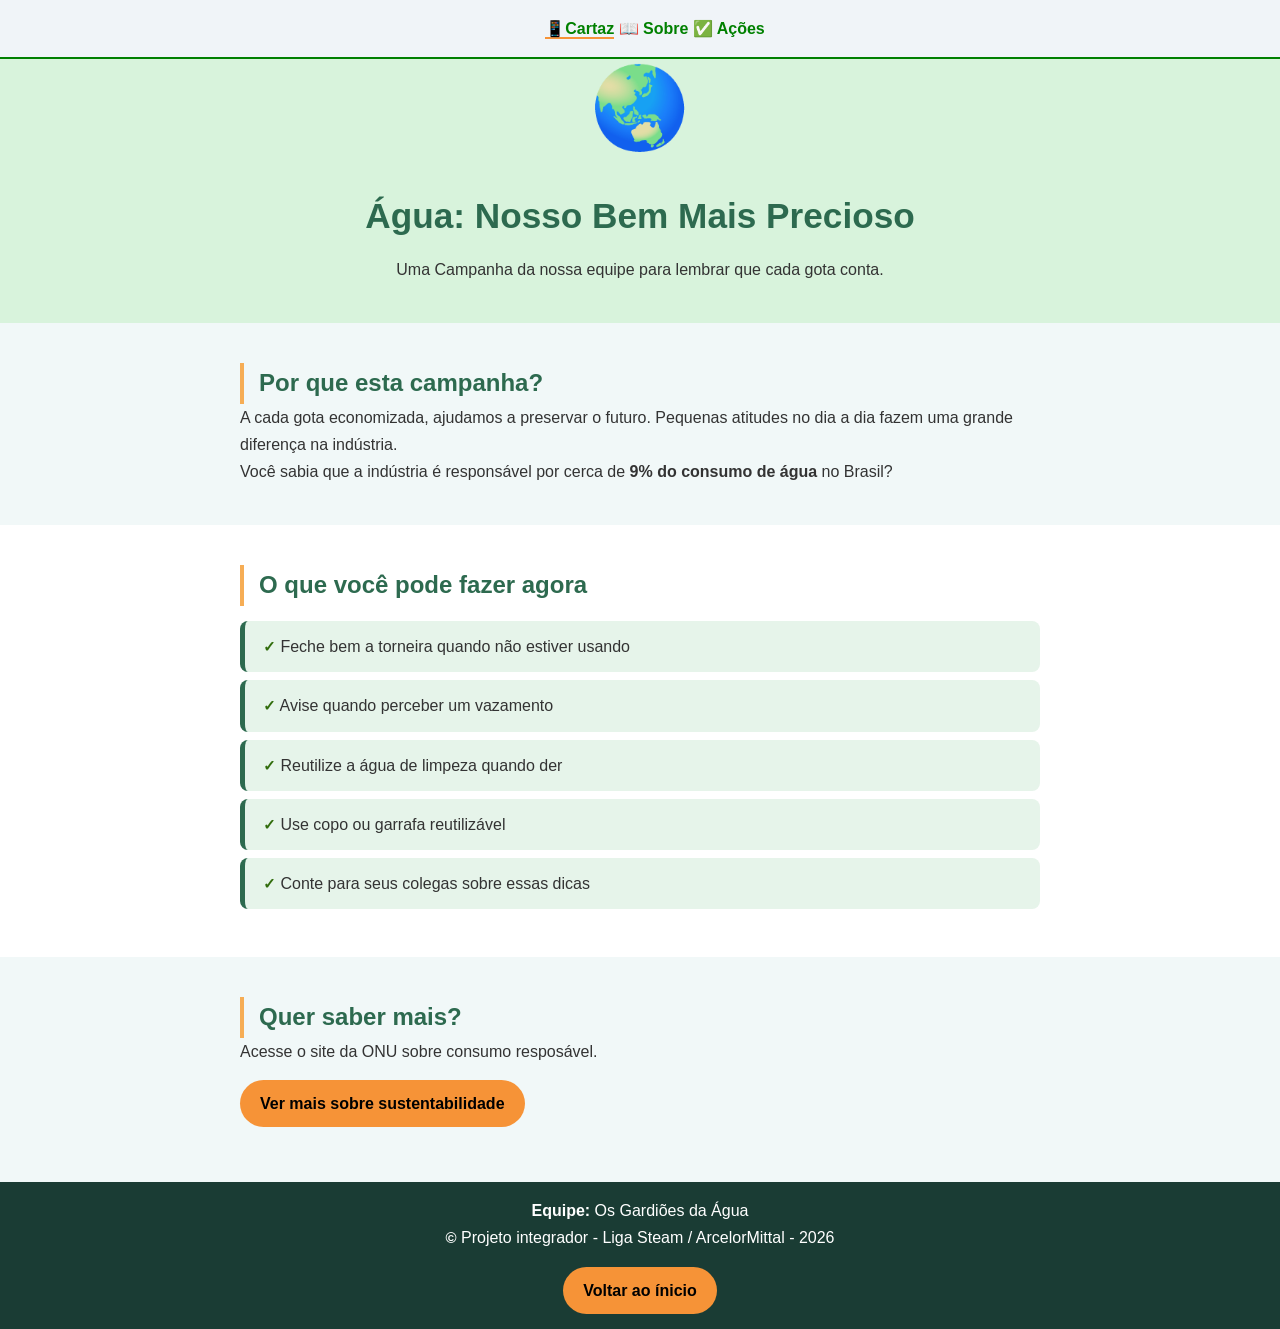
<file: index.html>
<!DOCTYPE html>
<html lang="pt-br">
<head>
    <meta charset="UTF-8">
    <meta name="viewport" content="width=device-width, initial-scale=1.0">
    <title>Água: Nosso Bem Mais Precioso</title>
    <link rel="icon" href="data:image/svg+xml,<svg xmlns='http://www.w3.org/2000/svg' viewBox='0 0 100 100'><text y='0.9em' font-size='90'>🌏</text></svg>">
    <link rel="stylesheet" href="/assets/css/style.css">
    <link rel="preconnect" href="https://fonts.googleapis.com">
    <link rel="preconnect" href="https://fonts.gstatic.com" crossorigin>
    <link href="https://fonts.googleapis.com/css2?family=Intel+One+Mono:ital,wght@0,300..700;1,300..700&family=Open+Sans:ital,wght@0,300..800;1,300..800&display=swap" rel="stylesheet">
</head>
<body>
    <header>
        <nav class="menu-navegacao">
            <a href="index.html" class="ativo">📱Cartaz</a>
            <a href="sobre.html">📖 Sobre</a>
            <a href="acoes.html">✅ Ações</a>
        </nav>
        <div class="emoji mundo" role="img" aria-label="Globo terrestre">🌏</div>
        <h1>Água: Nosso Bem Mais Precioso</h1>
        <p> Uma Campanha da nossa equipe para lembrar que cada gota conta.</p>
    </header>
    <main>
        <section>
                <h2>Por que esta campanha?</h2>
                <P>
                A cada gota economizada, ajudamos a preservar o futuro. Pequenas
                atitudes no dia a dia fazem uma grande diferença na indústria.
                </P>
                <p>Você sabia que a indústria é responsável por cerca de<strong> 9% do consumo de água</strong> no Brasil?</p>
        </section>

        <section class="secao-cinza">
            <div class="container-central">
                <h2>O que você pode fazer agora</h2>
                <ul>
                    <li><span>&check;</span> Feche bem a torneira quando não estiver usando</li>
                    <li><span>&check;</span> Avise quando perceber um vazamento</li>
                    <li ><span>&check;</span> Reutilize a água de limpeza quando der</li>
                    <li ><span>&check;</span> Use copo ou garrafa reutilizável</li>
                    <li ><span>&check;</span> Conte para seus colegas sobre essas dicas</li>
                </ul>
            </div>
        </section>

        <section>
            <h2>Quer saber mais?</h2>
            <p>Acesse o site da ONU sobre consumo resposável.</p>
            <a href="https://brasil.un.org/pt-br/sdgs/12" target="_blank" class="botao">Ver mais sobre sustentabilidade</a>
        </section>
    </main>

    <footer>
        <p><strong>Equipe:</strong> Os Gardiões da Água</p>
        <p><span style="color: white">&copy;</span> Projeto integrador - Liga Steam / ArcelorMittal - 2026
        </p>
        <a href="#" class="botao">Voltar ao ínicio</a>
    </footer>


</body>
</html>
</file>
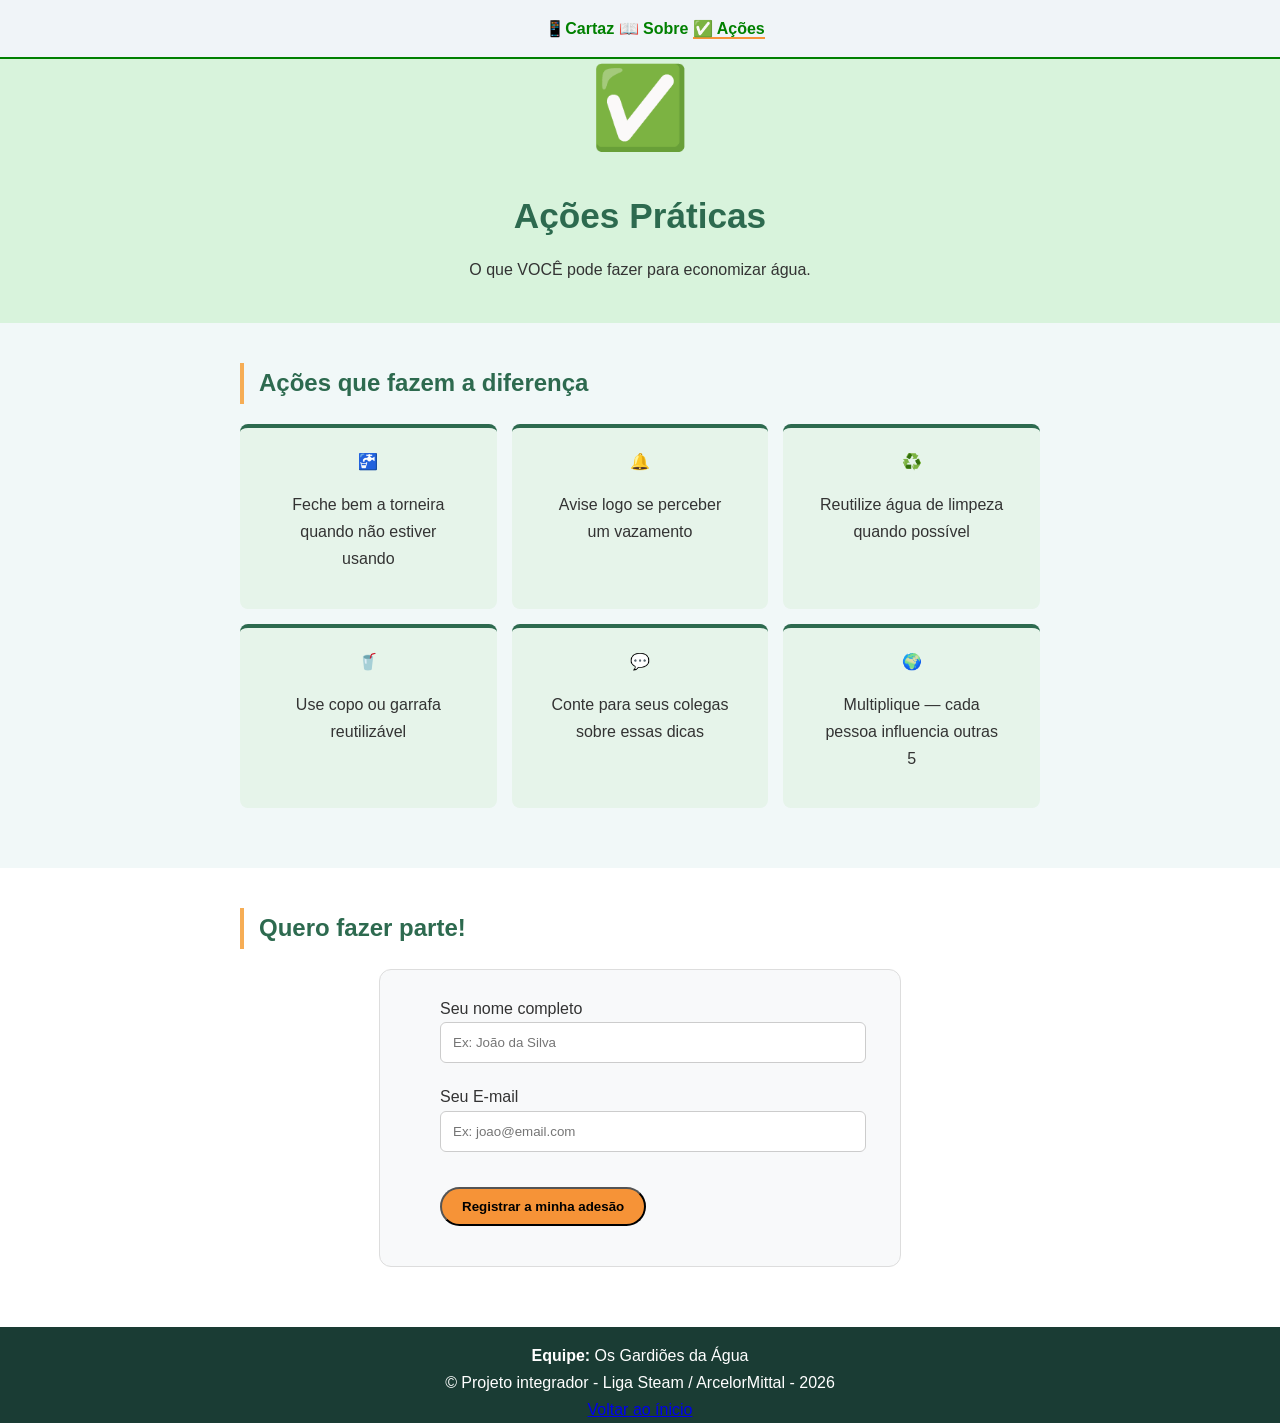
<file: acoes.html>
<!DOCTYPE html>
<html lang="pt-br">
<head>
    <meta charset="UTF-8">
    <meta name="viewport" content="width=device-width, initial-scale=1.0">
    <title>Ações Práticas | O que você pode fazer</title>
    <link rel="stylesheet" href="/assets/css/style.css">
    <script src="/assets/js/script.js" defer></script>
</head>
<body>
    <header>
        <nav class="menu-navegacao">
            <a href="index.html">📱Cartaz</a>
            <a href="sobre.html">📖 Sobre</a>
            <a href="acoes.html" class="ativo">✅ Ações</a>
        </nav>
        <div class="emoji" role="img" aria-label="Açoes práticas">✅</div>
        <h1>Ações Práticas</h1>
        <p>O que VOCÊ pode fazer para economizar água.</p>
    </header>

    <main>

        <section >
            <h2>Ações que fazem a diferença</h2>
            <div class="lista-acoes" id="container-acoes" >
            </div>
        </section>

        <section class="secao-cinza">
            <div class="container-central">
                <h2>Quero fazer parte!</h2>
                <form class="formulario" id="formulario-adesao" action="" novalidate>

                    <label for="nome">Seu nome completo</label>
                    <input type="text" id="nome" name="nome" required placeholder="Ex: João da Silva">

                    <label for="email">Seu E-mail</label>
                    <input type="email" id="email" name="email" required placeholder="Ex: joao@email.com">
                    
                    <button type="submit" class="botao">Registrar a minha adesão</button>
                    <p class="mensagem-retorno" id="mensagem-retorno"></p>
                </form>
            </div>
        </section>
    </main>
    <footer>
        <p><strong>Equipe:</strong> Os Gardiões da Água</p>
        <p>&copy; Projeto integrador - Liga Steam / ArcelorMittal - 2026
        </p>
        <a href="#">Voltar ao ínicio</a>
    </footer>
</body>
</html>
</file>
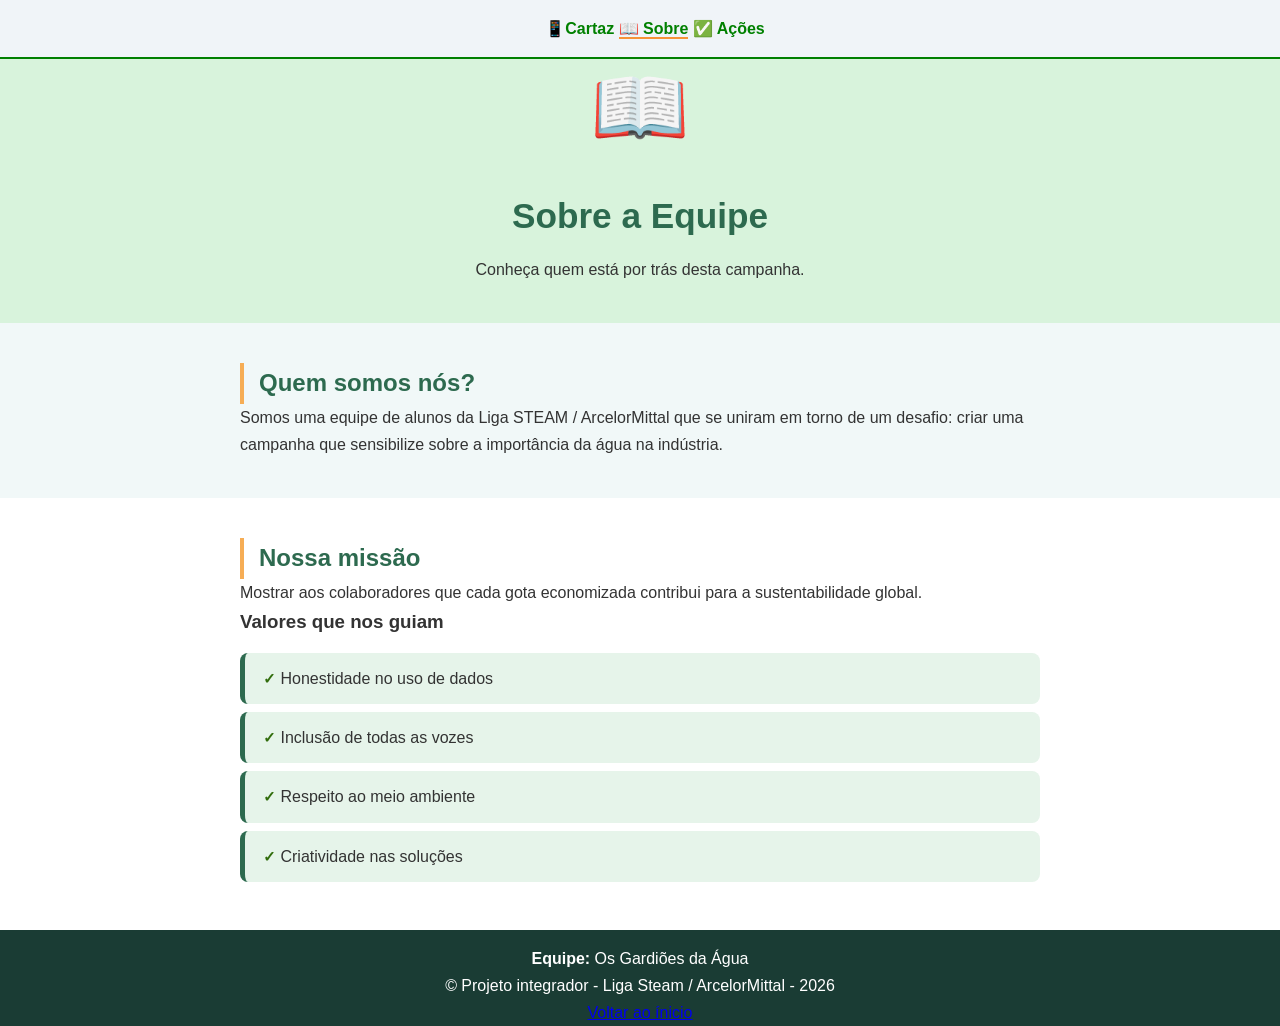
<file: sobre.html>
<!-- <!DOCTYPE html> -->
<html lang="pt-br">
<head>
    <meta charset="UTF-8">
    <meta name="viewport" content="width=device-width, initial-scale=1.0">
    <title>Sobre a Equipe | Guardiões da Água</title>
    <link rel="icon" type="image/png" href="/assets/img/image.png">
    <link rel="stylesheet" href="/assets/css/style.css">
</head>
<body>
    <header>
        <nav class="menu-navegacao">
            <a href="index.html">📱Cartaz</a>
            <a href="sobre.html"class="ativo">📖 Sobre</a>
            <a href="acoes.html" >✅ Ações</a>
        </nav>
        <div class="emoji" role="img" aria-label="Globo terrestre">📖</div>
        <h1 class="tit">Sobre a Equipe</h1>
        <p>Conheça quem está por trás desta campanha.</p>
    </header>
    
    <main>
        <section>
            <h2>Quem somos nós?</h2>
            <p>Somos uma equipe de alunos da Liga STEAM / ArcelorMittal que se uniram em torno de um desafio: criar uma campanha que sensibilize sobre a importância da água na indústria.</p>
        </section>

        <section class="secao-cinza">
            <div class="container-central">
                <h2>Nossa missão</h2>
                <p>Mostrar aos colaboradores que cada gota economizada contribui para a sustentabilidade global.</p>
                <h3> Valores que nos guiam</h3>
                <ul>
                    <li><span>&check;</span> Honestidade no uso de dados</li>
                    <li><span>&check;</span> Inclusão de todas as vozes</li>
                    <li><span>&check;</span> Respeito ao meio ambiente</li>
                    <li><span>&check;</span> Criatividade nas soluções</li>
                </ul>                
            </div>
        </section>
    </main>
      <footer>
        <p><strong>Equipe:</strong> Os Gardiões da Água</p>
        <p>&copy; Projeto integrador - Liga Steam / ArcelorMittal - 2026
        </p>
        <a href="#">Voltar ao ínicio</a>
    </footer>

</body>
</html>
</file>
<file: assets/css/style.css>
/*Adicionar Font baixada */
@font-face {

    /**Nomeia a fonte escolhida */
    font-family: "IntelOneMono";

    /**(Indica o caminho do arquivo da fonte */
    src: url("/assets/fonts/IntelOneMono-VariableFont_wght.ttf") format("truetype");

    /**Define a espessura da fonte */
    font-weight: normal;

}

/* RESET CSS*/ 
* {

    /**Reseta o margem padrão do navegador*/
    margin: 0;

    /** Não permite que o navegador altere o tamanho da caixa*/
    /* box-sizing: border-box; */

}

/* BODY(CORPO) */
html {
    min-height: 100vh;
}
body{
    /** Chama a fonte escolhida*/
      font-family: arial;

    /** Define a cor do texto*/
    color: #333333;

    /**Define a cor de fundo*/
    background-color: rgb(241, 248, 248);

    /**Controla o espaço entre as linhas de texto*/
    line-height: 1.7;
    
   
    
}

/**Cabeçalho*/

header {
    
    /**Cor de fundo do header*/
    background-color: #d8f3dc ;

    /**Alinha o texto no centro da página*/
    text-align: center;

    /** Espaçamento interno: empurra o conteúdo para dentro */
    padding: 40px 20px;


}


.menu-navegacao {

    /**Cor de fundo do menu de navegação*/
    background-color: #f0f4f8;

    /** Espaçamento interno: empurra o conteúdo para dentro */
    padding: 15px;

    /** Cria uma borda verde apenas em baixo com 2px de espessura*/
    border-bottom: 2px solid green;

    /** Fixa o elemento na tela: ele não sobe nem desce com o scroll */
    position: fixed; 

    /**Coloca o elemento colado ao topo máximo da janela*/
    top: 0;

    /**Coloca o elemento no máximo a esquerda da janela*/
    left: 0;

    /**garante que ele ocupe toda a largura da janela*/
    width: 100vw;

    /** Camada: números maiores ficam por cima de números menores */
    z-index: 100;

}

.menu-navegacao a {
    /**Define a cor do texto */
    color: green;

    /** Remove o sublinhado padrão dos links */
    text-decoration: none;

    /**Define a espessura do texto*/
    font-weight: bold;

    /** Suaviza a mudança em 0.3 segundos */
    transition: 0.4s;   
}

/** houver: Altera propriedades assim que o mouse enconsta no elemento*/

.menu-navegacao a:hover,.ativo {

    /** Cria uma borda Laranja apenas em baixo com 2px de espessura*/
    border-bottom: 2px solid #f69337;
    

}


.emoji {
    /** Emoji é lido como texto por isso usamos font-size para aumentar seu tamanho*/
    font-size: 80px;
    /**Adiciona margem para baixo*/
    margin-bottom: 10px;
}

h1{
    /**Define a cor do título*/
    color: #2d6a4f;
    /** define o tamanho do título(rem é a multiplicaçao do tamanho da font raiz vezes o valor definido)*/
    font-size: 2.2rem;
    /**Define margem(Com 3 valores: o primeiro é para ⬆️, o segundo ⬅️➡️ e o terceiro ⬇️*/ 
    margin: 0px 0 10px;
    
}

/*! Desafios:
/** Trocar os emojis por imagens
/** Colocar as cores de preferência
/** Trocar os textos por textos referentes ao tema escolhido
/** Trocar fonte(interna, link ou import)
*/

/* ----- main -----*/
.container-central{
    max-width: 800px;
    margin: 0 auto;
}
section {
    padding: 40px 20px;
    max-width: 800px;
    margin: 0 auto;
}

.secao-cinza {
    background-color: #ffffff;
    max-width: 100%;
    
}



h2{
    color: #2d6a4f;
    border-left: 4px solid #f6ad55;
    padding-left: 15px;
}

/* lista e itens da lista*/
ul {
    list-style: none;
    padding: 0;
    margin-top: 15px;
}

li {
    background-color: #e6f4ea;
    padding: 12px 18px;
    margin-bottom:  8px;
    border-radius: 8px;
    border-left: 5px solid #2d6a4f ;
}
footer {
    background-color:#1a3c34 ;
    color: white;
    text-align: center;
    cursor: default;
    padding-top: 15px;
    bottom: 0;
}
.botao {
    display: inline-block;
    background-color: #f69337;
    color: black;
    padding: 10px 20px;
    border-radius: 30px;
    text-decoration: none;
    font-weight: bold;
    margin: 15px 0;
}
span {
    font-weight: bold;
    font-size: 15px;
    color:#326d0d
}

.formulario {
    max-width: 400px;
    margin: 20px auto;
    padding: 25px 60px;
    background-color:#f8f9fa ;
    border-radius: 12px;
    border: 1px solid #ddd;
}

.formulario input {
    width: 100%;
    padding: 12px;
    margin-bottom: 20px;
    border: 1px solid #ccc;
    border-radius: 6px;
    height: 15px;
}

.lista-acoes {
    display: grid;
    grid-template-columns: repeat(auto-fit, minmax(250px, 1fr));
    gap: 15px;
    margin: 20px 0;
}

.acao-item{
    background-color: #e6f4ea;
    padding: 20px;
    border-radius: 8px;
    border-top: 4px solid #2d6a4f ;
    text-align: center;
    transition: transform 0.3s;
    
}

.acao-item:hover{
    transform: translateY(-5px);
}

.acao-texto{
    margin: 16px;
}

.mundo {
    display: inline-block;
    transition: transform 0.8s;
}

.mundo:hover {
    transform: rotate(720deg);
}
</file>
